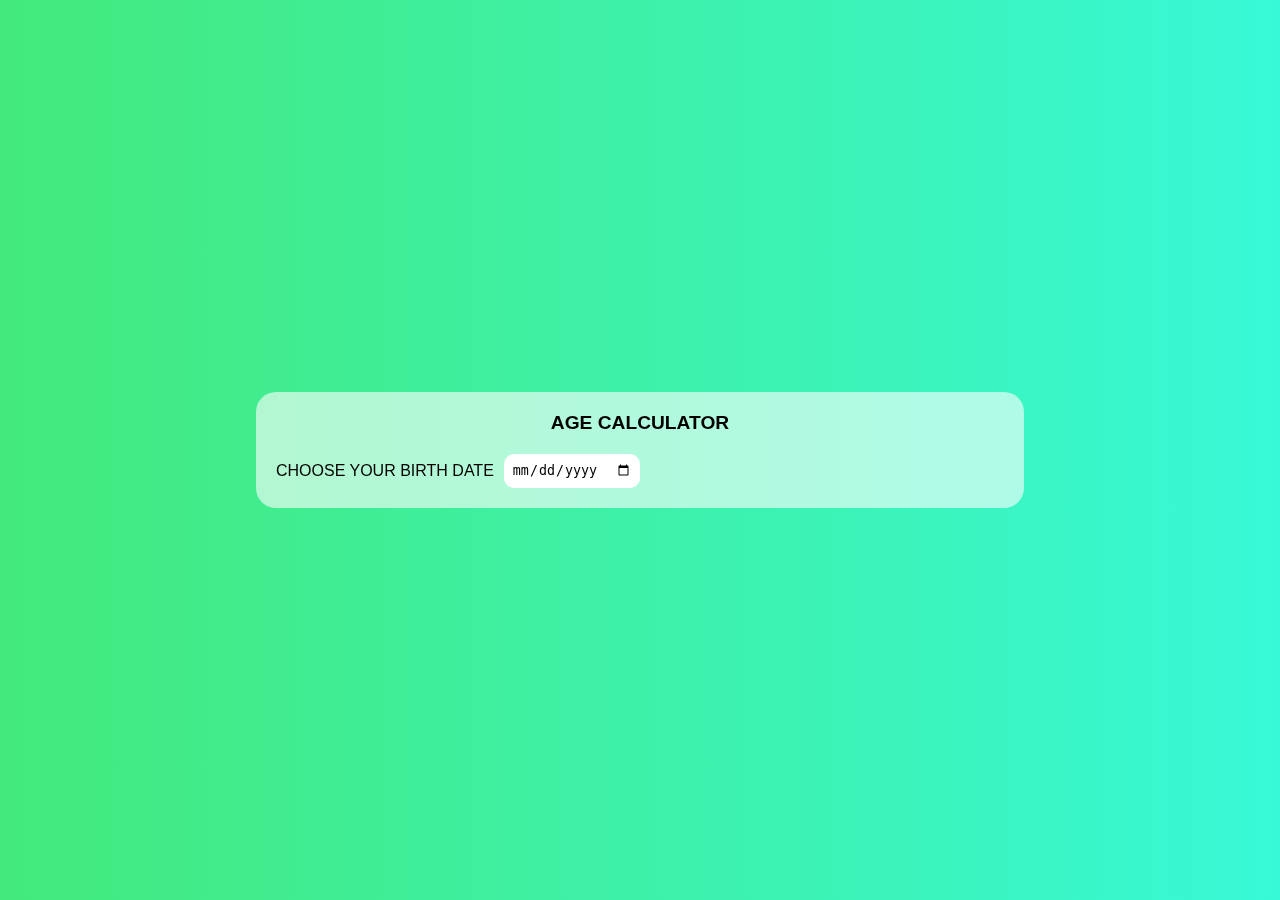
<file: age calculator/index.html>
<!DOCTYPE html>
<html lang="en">
<head>
    <meta charset="UTF-8">
    <meta name="viewport" content="width=device-width, initial-scale=1.0">
    <title>Age Calculator</title>
    <link rel="stylesheet" href="style.css">
</head>
<body>
    <div class="box">
        <h4>age calculator</h4>
        <div class="date-picker">
            <span>choose your birth date</span>
            <input type="date" id="datePicker">
            <span id="choseDate"></span>
        </div>
        <div class="age-calc">
            <div class="age-box">
                <p class="header">years</p>
                <p class="value" id="ageYear">0</p>
            </div>
            <div class="age-box">
                <p class="header">months</p>
                <p class="value" id="ageMonth">0</p>
            </div>
            <div class="age-box">
                <p class="header">days</p>
                <p class="value" id="ageDays">0</p>
            </div>
            <div class="age-box">
                <p class="header">hours</p>
                <p class="value" id="ageHours">0</p>
            </div>
            <div class="age-box">
                <p class="header">seconds</p>
                <p class="value" id="ageSeconds">0</p>
            </div>
            <div class="age-box">
                <p class="header">mili seconds</p>
                <p class="value" id="ageMiliSeconds">0</p>
            </div>
        </div>
    </div>

    <script src="app.js"></script>

</body>
</html>
</file>
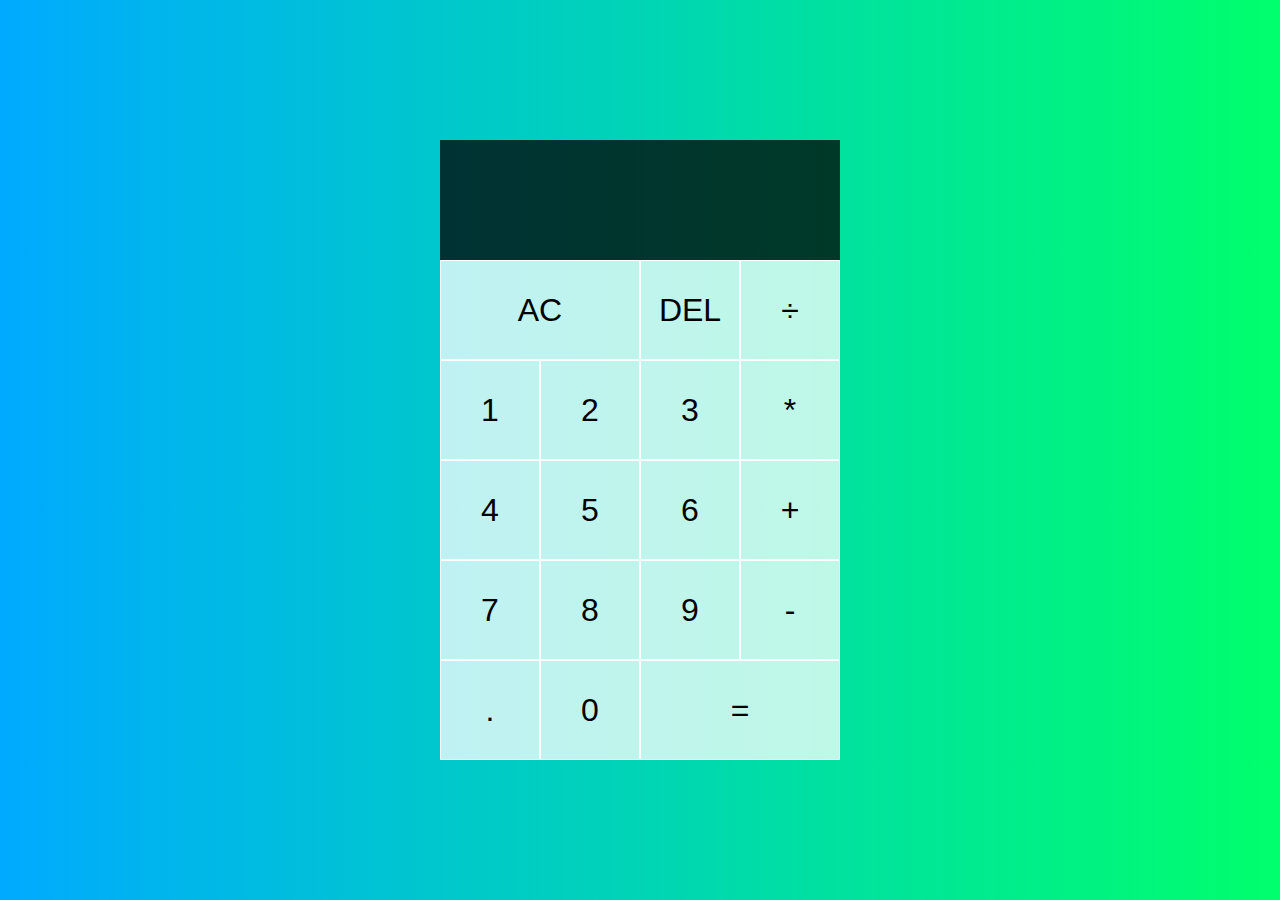
<file: calculator/index.html>
<!DOCTYPE html>
<html lang="en">
<head>
  <meta charset="UTF-8">
  <meta name="viewport" content="width=device-width, initial-scale=1.0">
  <meta http-equiv="X-UA-Compatible" content="ie=edge">
  <title>Calculator</title>
  <link href="style.css" rel="stylesheet">
  <script src="script.js" defer></script>
</head>
<body>
  <div class="calculator-grid">
    <div class="output">
      <div data-previous-operand class="previous-operand"></div>
      <div data-current-operand class="current-operand"></div>
    </div>
    <button data-all-clear class="span-two">AC</button>
    <button data-delete>DEL</button>
    <button data-operation>÷</button>
    <button data-number>1</button>
    <button data-number>2</button>
    <button data-number>3</button>
    <button data-operation>*</button>
    <button data-number>4</button>
    <button data-number>5</button>
    <button data-number>6</button>
    <button data-operation>+</button>
    <button data-number>7</button>
    <button data-number>8</button>
    <button data-number>9</button>
    <button data-operation>-</button>
    <button data-number>.</button>
    <button data-number>0</button>
    <button data-equals class="span-two">=</button>
  </div>
</body>
</html>
</file>
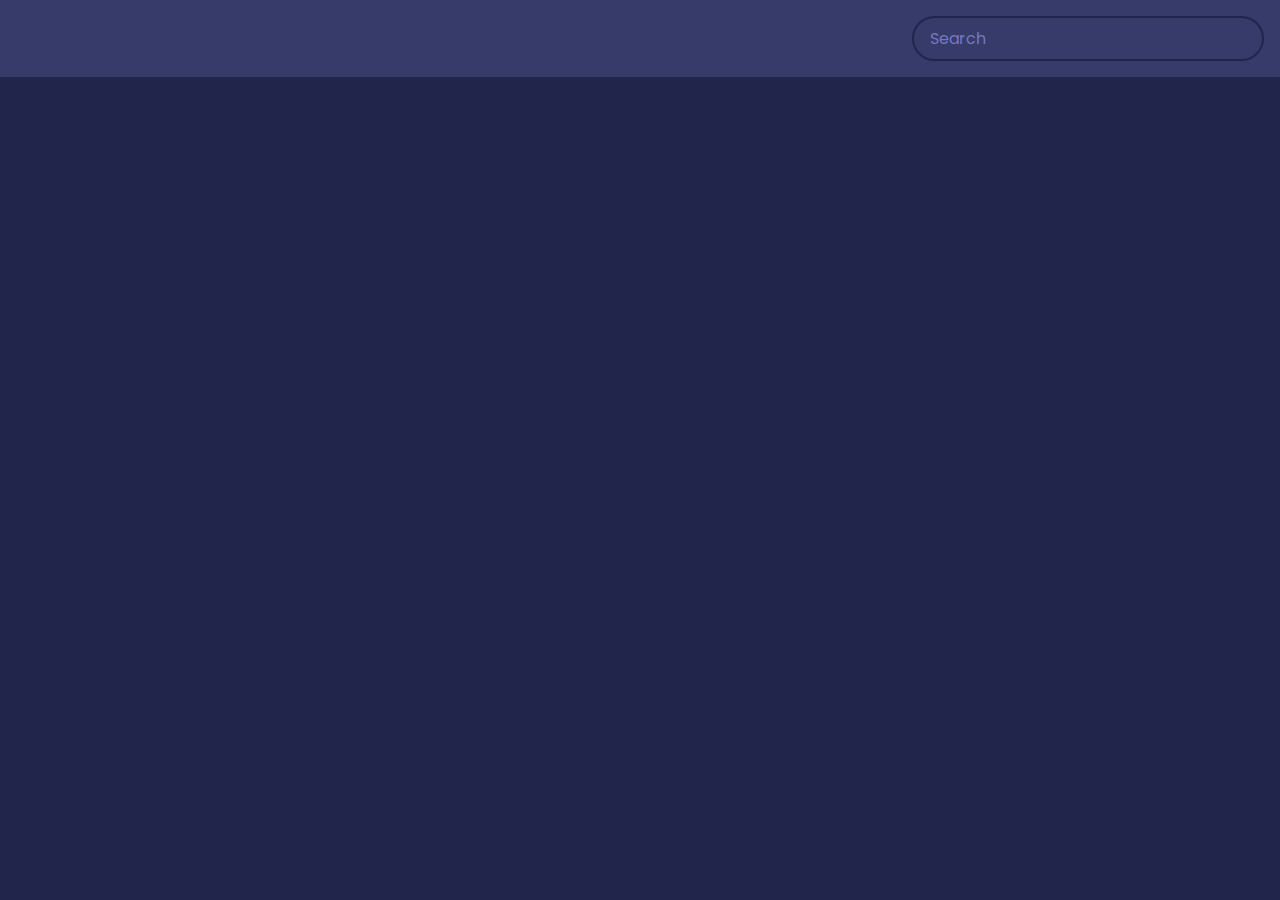
<file: MoviesApp/index.html>
<!DOCTYPE html>
<html lang="en">
    <head>
        <meta charset="UTF-8" />
        <meta name="viewport" content="width=device-width, initial-scale=1.0" />
        <title>Movie App</title>
        <link rel="stylesheet" href="style.css" />
        <script src="script.js" defer></script>
    </head>
    <body>
        <header>
            <form id="form">
                <input
                    type="text"
                    id="search"
                    placeholder="Search"
                    class="search"
                />
            </form>
        </header>
        <main id="main"></main>
    </body>
</html>
</file>
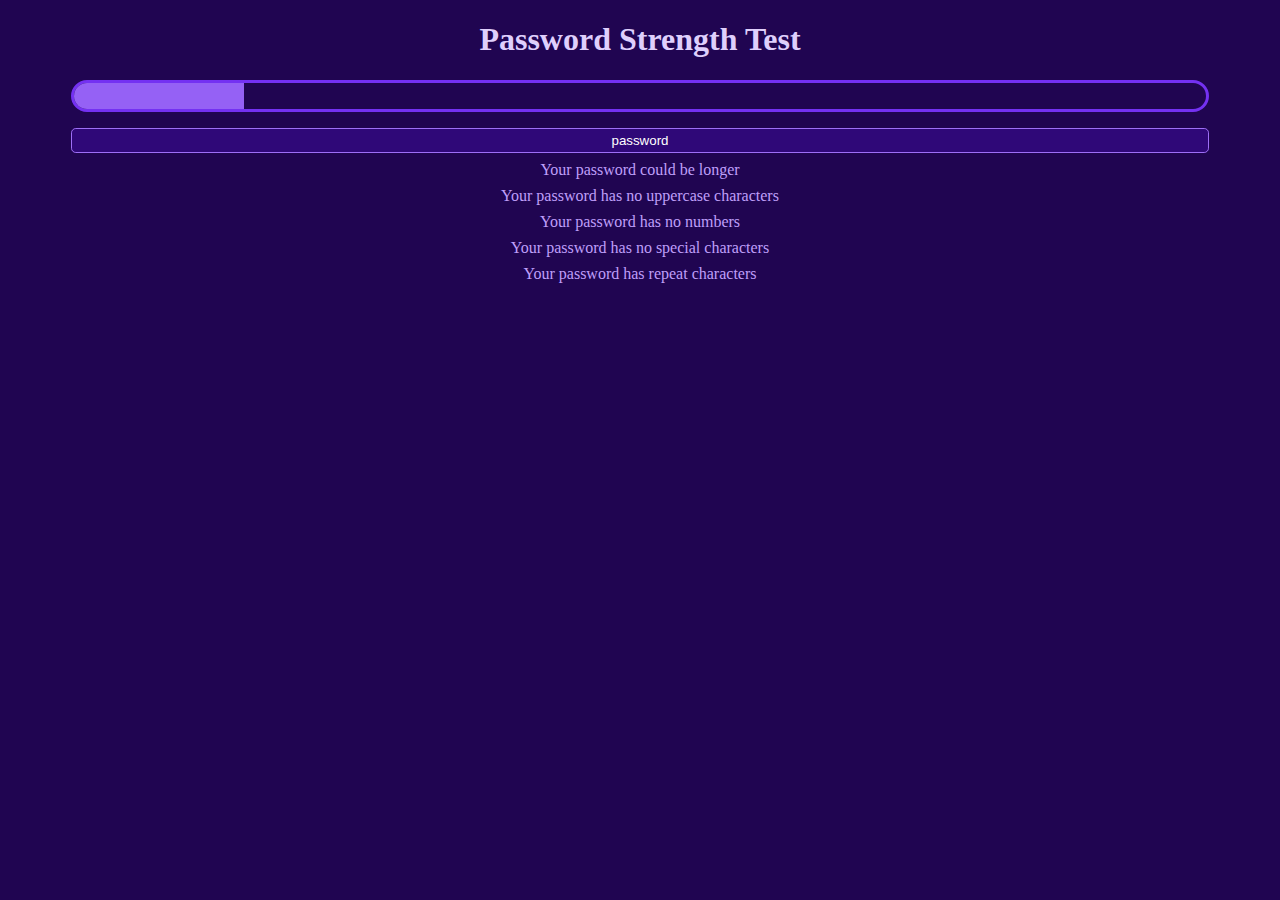
<file: sTRONGpASSWORD/index.html>
<!DOCTYPE html>
<html lang="en">
<head>
  <meta charset="UTF-8">
  <meta name="viewport" content="width=device-width, initial-scale=1.0">
  <meta http-equiv="X-UA-Compatible" content="ie=edge">
  <title>Password Strength</title>
  <style>
    *::before, *::after, * {
      box-sizing: border-box;
    }

    body {
      background-color: hsl(261, 88%, 17%);
      color: hsl(261, 88%, 90%);
      text-align: center;
    }

    .strength-meter {
      position: relative;
      height: 2rem;
      width: 90%;
      border: 3px solid hsl(261, 88%, 57%);
      border-radius: 1rem;
      margin: 0 auto;
      overflow: hidden;
    }

    .strength-meter::before {
      content: '';
      position: absolute;
      left: 0;
      height: 100%;
      width: calc(1% * var(--strength, 0));
      background-color: hsl(261, 88%, 67%);

      transition: width 200ms;
    }

    .password-input {
      margin-top: 1rem;
      width: 90%;
      padding: .25rem .75rem;
      background-color: hsl(261, 88%, 25%);
      color: white;
      border: 1px solid hsl(261, 88%, 57%);
      outline: none;
      text-align: center;
      border-radius: .3rem;
    }

    .password-input:focus {
      border-color: hsl(261, 88%, 70%);
    }

    .reasons > * {
      margin-top: .5rem;
      color: hsl(261, 88%, 80%);
    }
  </style>
  <script src="script.js" defer></script>
</head>
<body>
  <h1>Password Strength Test</h1>
  <div class="strength-meter" id="strength-meter"></div>
  <input class="password-input" id="password-input" value="password" type="text" autofocus aria-laballedby="password">
  <div id="reasons" class="reasons"></div>
</body>
</html>
</file>
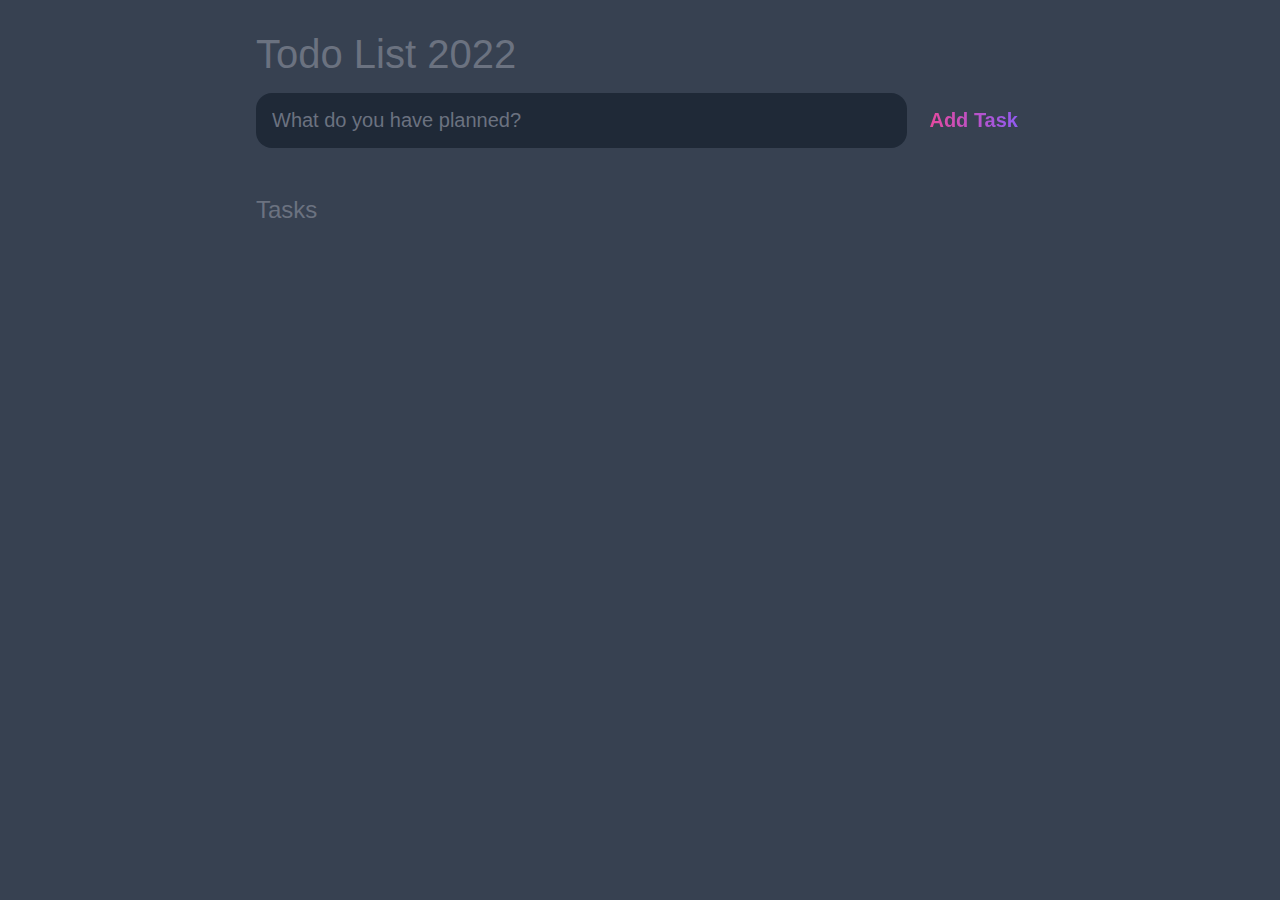
<file: TodoApp/index.html>
<!DOCTYPE html>
<html lang="en">
<head>
    <meta charset="UTF-8">
    <meta http-equiv="X-UA-Compatible" content="IE=edge">
    <meta name="viewport" content="width=device-width, initial-scale=1.0">
    <title>Todo App</title>
    <link rel="stylesheet" href="mian.css">
    
</head>
<body>
    <header>
        <h1>Todo List 2022</h1>
        <form id="new-task-form">
            <input type="text" id="new-task-input" placeholder="What do you have planned?">
            <input type="submit" id="new-task-submit"  value="Add Task">
        </form>
    </header>

    <main>

        <section class="task-list">
            <h2>Tasks</h2>
            <div id="tasks">
                <!-- <div class="task">
                    <div class="content">
                        <input type="text" class="text" value="My shiny task" readonly>
                    </div>
                    <div class="actions">
                        <button class="edit">Edit</button>
                        <button class="delete">Delete</button>
                    </div>
                </div> -->
            </div>
        </section>

    </main>

    <script src="mian.js" defer></script>
</body>
</html>
</file>
<file: age calculator/style.css>
*.before,
*.after{
    box-sizing: border-box;
}
*{
    position: relative;
    margin: 0;
    padding: 0;
    box-sizing: border-box;
}
body{
    position: relative;
    width: 100%;
    min-height: 100vh;
    background-image: linear-gradient(to right, #43e97b 0%, #38f9d7 100%);
    display: flex;
    align-items: center;
    justify-content: center;
    font-family: 'Roboto', sans-serif;
}
.box{
    position: relative;
    background-color: rgba(255, 255, 255, 0.6);
    width: 768px;
    backdrop-filter: blur(15px);
    padding: 20px;
    border-radius: 20px;
    transition: width 500ms ease;
}
.box h4{
    text-align: center;
    margin-bottom: 20px;
    font-size: 1.2rem;
    text-transform: uppercase;
}
.box .date-picker{
    position: relative;
    display: flex;
    align-items: center;
}
.box .date-picker input{
    margin: 0px 10px;
    border: 0;
    padding: 0.5rem;
    border-radius: 10px;
    transition: box-shadow 500ms ease;
}
.box .date-picker input:focus{
    outline: none;
    box-shadow: 0px 0px 10px #292929;
}
.box .date-picker span{
    display: inline-block;
    text-transform: uppercase;
}
.box .date-picker span#choseDate{
    margin-left: auto;
}
.age-calc{
    position: relative;
    display: flex;
    align-items: center;
    flex-wrap: wrap;
    margin-top: 0px;
    max-height: 0;
    opacity: 0;
    overflow: hidden;
    transition: max-height 2s, opacity 3s, margin 250 ease;
}
.age-calc.expand{
    margin-top: 30px;
    max-height: 1000px;
    opacity: 1;
}
.age-calc .age-box{
    background: #fff;
    border-radius: 10px;
    position: relative;
    margin: 10px;
    width: 222px;
    transition: 500ms ease;
}
.age-calc .age-box p.header{
    position: relative;
    text-align: center;
    background: #3af7c9 ;
    padding: 10px 30px;
    border-radius: 10px 10px 0 0;
    font-size: 1.2rem;
    font-size: 500;
    text-transform: uppercase;

}
.age-calc .age-box:nth-child(even) p.header{
    background: #40ef9b;
}
.age-calc .age-box .value{
    text-align: center;
    padding: 30px 20px;
    font-size: 1.5rem;
    transition: 500ms ease;
}
@media (max-width: 768px)
{
    body{
        display: block;
        margin: 2rem 0;
    }
    .box{
        width: 600px;
        margin: 0 auto;
    }
    .age-calc .age-box{
        width: 150px;
        margin: 15px;
    }
    .age-calc .age-box p.header{
        padding: 10px 20px;
        font-size: 1rem;
    }
    .age-calc .age-box .value{
        padding: 30px 20px;
        font-size: 1rem;
    }
}
@media (max-width: 600px){
    .box
    {
        width: 300px;
    }
    .box .date-picker
    {
        display: block;
    }
    .box .date-picker input{
        margin: 10px 0;
        width: 100%;
    }
    .age-calc .age-box{
        width: 120px;
        margin: 5px;
    }
    .age-calc .age-box p.header{
        padding: 10px 5px;
        font-size: 0.8rem;
    }
    .age-calc .age-box .value{
        padding: 30px 5px;
        font-size: 0.9rem;

    }

}
</file>
<file: calculator/style.css>
*, *::before, *::after {
    box-sizing: border-box;
    font-family: Gotham Rounded, sans-serif;
    font-weight: normal;
  }
  
  body {
    padding: 0;
    margin: 0;
    background: linear-gradient(to right, #00AAFF, #00FF6C);
  }
  
  .calculator-grid {
    display: grid;
    justify-content: center;
    align-content: center;
    min-height: 100vh;
    grid-template-columns: repeat(4, 100px);
    grid-template-rows: minmax(120px, auto) repeat(5, 100px);
  }
  
  .calculator-grid > button {
    cursor: pointer;
    font-size: 2rem;
    border: 1px solid white;
    outline: none;
    background-color: rgba(255, 255, 255, .75);
  }
  
  .calculator-grid > button:hover {
    background-color: rgba(255, 255, 255, .9);
  }
  
  .span-two {
    grid-column: span 2;
  }
  
  .output {
    grid-column: 1 / -1;
    background-color: rgba(0, 0, 0, .75);
    display: flex;
    align-items: flex-end;
    justify-content: space-around;
    flex-direction: column;
    padding: 10px;
    word-wrap: break-word;
    word-break: break-all;
  }
  
  .output .previous-operand {
    color: rgba(255, 255, 255, .75);
    font-size: 1.5rem;
  }
  
  .output .current-operand {
    color: white;
    font-size: 2.5rem;
  }
</file>
<file: MoviesApp/style.css>
@import url("https://fonts.googleapis.com/css2?family=Poppins:wght@200;400;600&display=swap");

* {
    box-sizing: border-box;
}

body {
    background-color: #22254b;
    font-family: "Poppins", sans-serif;
    margin: 0;
}

header {
    background-color: #373b69;
    display: flex;
    justify-content: flex-end;
    padding: 1rem;
}

.search {
    background-color: transparent;
    border: 2px solid #22254b;
    border-radius: 50px;
    color: #fff;
    font-family: inherit;
    font-size: 1rem;
    padding: 0.5rem 1rem;
}

.search::placeholder {
    color: #7378c5;
}

.search:focus {
    background-color: #22254b;
    outline: none;
}

main {
    display: flex;
    flex-wrap: wrap;
}

.movie {
    background-color: #373b69;
    border-radius: 3px;
    box-shadow: 0 4px 5px rgba(0, 0, 0, 0.2);
    overflow: hidden;
    position: relative;
    margin: 1rem;
    width: 300px;
}

.movie img {
    width: 100%;
}

.movie-info {
    color: #eee;
    display: flex;
    align-items: center;
    justify-content: space-between;
    padding: 0.5rem 1rem 1rem;
    letter-spacing: 0.5px;
}

.movie-info h3 {
    margin: 0;
}

.movie-info span {
    background-color: #22254b;
    border-radius: 3px;
    font-weight: bold;
    padding: 0.25rem 0.5rem;
}
.movie-info span.green {
    color: rgb(39, 189, 39);
}

.movie-info span.orange {
    color: orange;
}

.movie-info span.red {
    color: rgb(189, 42, 42);
}

.overview {
    background-color: #fff;
    padding: 2rem;
    position: absolute;
    max-height: 100%;
    overflow: auto;
    left: 0;
    bottom: 0;
    right: 0;
    transform: translateY(101%);
    transition: transform 0.3s ease-in;
}

.overview h3 {
    margin-top: 0;
}

.movie:hover .overview {
    transform: translateY(0);
}
</file>
<file: TodoApp/mian.css>
:root {
	--dark: #374151;
	--darker: #1F2937;
	--darkest: #111827;
	--grey: #6B7280;
	--pink: #EC4899;
	--purple: #8B5CF6;
	--light: #EEE;
}

* {
	margin: 0;
	box-sizing: border-box;
	font-family: "Fira sans", sans-serif;
}

body {
	display: flex;
	flex-direction: column;
	min-height: 100vh;
	color: #FFF;
	background-color: var(--dark);
}

header {
	padding: 2rem 1rem;
	max-width: 800px;
	width: 100%;
	margin: 0 auto;
}

header h1{ 
	font-size: 2.5rem;
	font-weight: 300;
	color: var(--grey);
	margin-bottom: 1rem;
}

#new-task-form {
	display: flex;;
}

input, button {
	appearance: none;
	border: none;
	outline: none;
	background: none;
}

#new-task-input {
	flex: 1 1 0%;
	background-color: var(--darker);
	padding: 1rem;
	border-radius: 1rem;
	margin-right: 1rem;
	color: var(--light);
	font-size: 1.25rem;
}

#new-task-input::placeholder {
	color: var(--grey);
}

#new-task-submit {
	color: var(--pink);
	font-size: 1.25rem;
	font-weight: 700;
	background-image: linear-gradient(to right, var(--pink), var(--purple));
	-webkit-background-clip: text;
	-webkit-text-fill-color: transparent;
	cursor: pointer;
	transition: 0.4s;
}

#new-task-submit:hover {
	opacity: 0.8;
}

#new-task-submit:active {
	opacity: 0.6;
}

main {
	flex: 1 1 0%;
	max-width: 800px;
	width: 100%;
	margin: 0 auto;
}

.task-list {
	padding: 1rem;
}

.task-list h2 {
	font-size: 1.5rem;
	font-weight: 300;
	color: var(--grey);
	margin-bottom: 1rem;
}

#tasks .task {
	display: flex;
	justify-content: space-between;
	background-color: var(--darkest);
	padding: 1rem;
	border-radius: 1rem;
	margin-bottom: 1rem;
}

.task .content {
	flex: 1 1 0%;
}

.task .content .text {
	color: var(--light);
	font-size: 1.125rem;
	width: 100%;
	display: block;
	transition: 0.4s;
}

.task .content .text:not(:read-only) {
	color: var(--pink);
}

.task .actions {
	display: flex;
	margin: 0 -0.5rem;
}

.task .actions button {
	cursor: pointer;
	margin: 0 0.5rem;
	font-size: 1.125rem;
	font-weight: 700;
	text-transform: uppercase;
	transition: 0.4s;
}

.task .actions button:hover {
	opacity: 0.8;
}

.task .actions button:active {
	opacity: 0.6;
}

.task .actions .edit {
	background-image: linear-gradient(to right, var(--pink), var(--purple));
	-webkit-background-clip: text;
	-webkit-text-fill-color: transparent;
}

.task .actions .delete {
	color: crimson;
}
</file>
